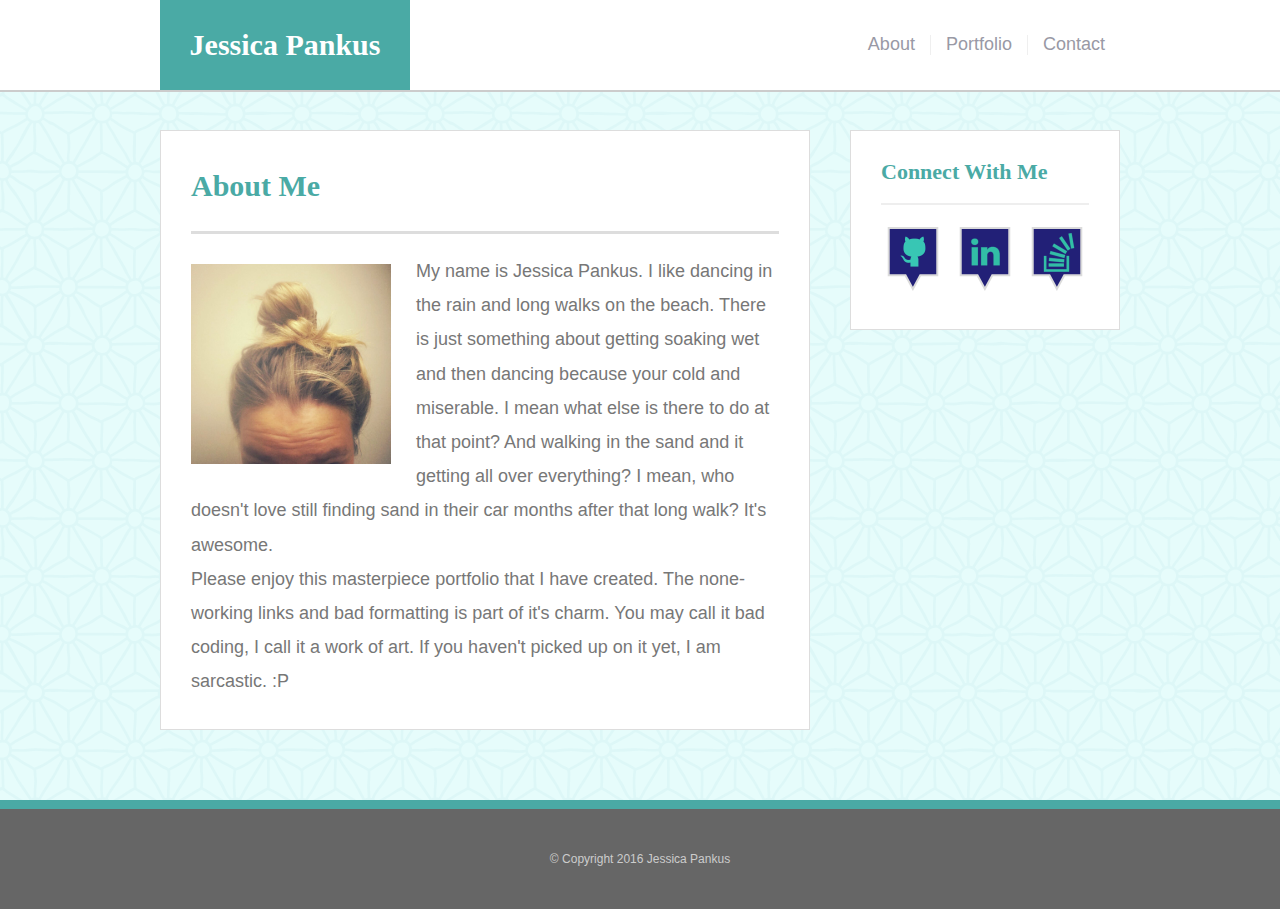
<file: index.html>
<!DOCTYPE html>
<html>
<head>
	<title>Jessica Basic Portfolio</title>

	<link rel="stylesheet" type="text/css" href="assets/css/reset.css">
	<link rel="stylesheet" type="text/css" href="assets/css/style.css">
</head>
<body>
	<div class="wrapper">

		<header>
			<div id="header_block">
				<div id="header_name_text_block"><h1 id="header_name_text">Jessica Pankus</h1></div>
				<nav>
					<div class="nav_link"><p><a href="index.html">About</a></p></div>
					<div class="nav_vertical_bar"></div>
					<div class="nav_link"><p><a href="portfolio.html">Portfolio</a></p></div>
					<div class="nav_vertical_bar"></div>
					<div class="nav_link"><p><a href="contact.html">Contact</a></p></div>
				</nav>
			</div>
		</header>

		<div id="main_block">
			<section>
			<h2>About Me</h2>
				<div id="section_grey_line"></div>
				<img id="about-image" src="assets/images/about_pic.jpg" alt="Hello, It's Me">
				<p>My name is Jessica Pankus. I like dancing in the rain and long walks on the beach. There is just something about getting soaking wet and then dancing because your cold and miserable. I mean what else is there to do at that point? And walking in the sand and it getting all over everything? I mean, who doesn't love still finding sand in their car months after that long walk? It's awesome. 
					<br>
				Please enjoy this masterpiece portfolio that I have created. The none-working links and bad formatting is part of it's charm. You may call it bad coding, I call it a work of art. If you haven't picked up on it yet, I am sarcastic. :P </p>
			</section>

	<aside>
		<h3>Connect With Me</h3>
			<div id="aside_grey_line"></div>
				<div id="social_images">
					<a href="https://github.com/jpankus" target="_blank"><img src="assets/images/icon_github.png" alt="GitHub"></a>
					<a href="https://www.linkedin.com/in/jessica-pankus-b472693b" target="_blank"><img id="aside_icon_middle" src="assets/images/icon_linkedin.png" alt="LinkedIn"></a>
					<a href="https://stackoverflow.com/users/story/7085480" target="_blank"><img src="assets/images/icon_stackof.png" alt="StackOverflow"></a>
				</div>
	</aside>
		</div>

<div class="push"></div>
	</div>

	<footer>
	<div id="footer_text">&copy; Copyright 2016 Jessica Pankus</div>
	</footer>
</body>
</html>
</file>
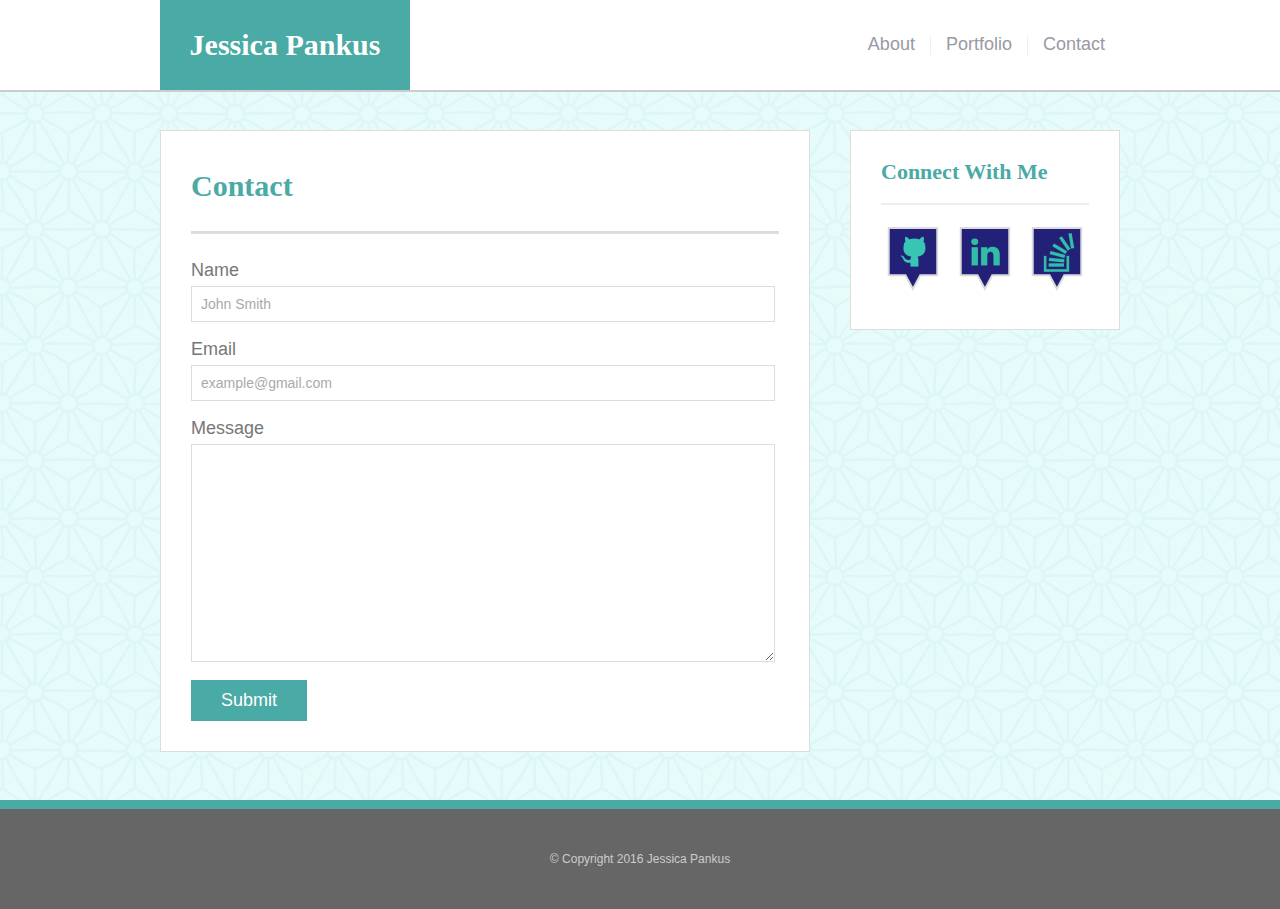
<file: contact.html>
<!DOCTYPE html>
<html>
<head>
	<title>Jessica Basic Portfolio</title>

	<link rel="stylesheet" type="text/css" href="assets/css/reset.css">
	<link rel="stylesheet" type="text/css" href="assets/css/style.css">
</head>
<body>
	<div class="wrapper">

		<header>
			<div id="header_block">
				<div id="header_name_text_block"><h1 id="header_name_text">Jessica Pankus</h1></div>
				<nav>
					<div class="nav_link"><p><a href="index.html">About</a></p></div>
					<div class="nav_vertical_bar"></div>
					<div class="nav_link"><p><a href="portfolio.html">Portfolio</a></p></div>
					<div class="nav_vertical_bar"></div>
					<div class="nav_link"><p><a href="contact.html">Contact</a></p></div>
				</nav>
			</div>
		</header>

		<div id="main_block">
			<section>
				<h2>Contact</h2>
				<div id="section_grey_line"></div>
				
				<form>
					<label>Name</label><br/>
					<input type="text" name="name" value="John Smith"><br/><br/>

					<label>Email</label><br/>
					<input type="email" name="email" value="example@gmail.com"><br/><br/>

					<label>Message</label><br/>
					<textarea name="message"></textarea><br/>

					<div id="submit_button"><input type="submit" value="Submit"></div>
				</form>
			</section>

			<aside>
				<h3>Connect With Me</h3>
				<div id="aside_grey_line"></div>
				<div id="social_images">
					<a href="https://github.com/jpankus" target="_blank"><img src="assets/images/icon_github.png" alt="GitHub"></a>
					<a href="https://www.linkedin.com/in/jessica-pankus-b472693b" target="_blank"><img id="aside_icon_middle" src="assets/images/icon_linkedin.png" alt="LinkedIn"></a>
					<a href="https://stackoverflow.com/users/story/7085480" target="_blank"><img src="assets/images/icon_stackof.png" alt="StackOverflow"></a>
				</div>
			</aside>
		</div>

		<div class="push"></div>
	</div>

	<footer>
		<div id="footer_text">&copy; Copyright 2016 Jessica Pankus</div>
	</footer>
</body>
</html>
</file>
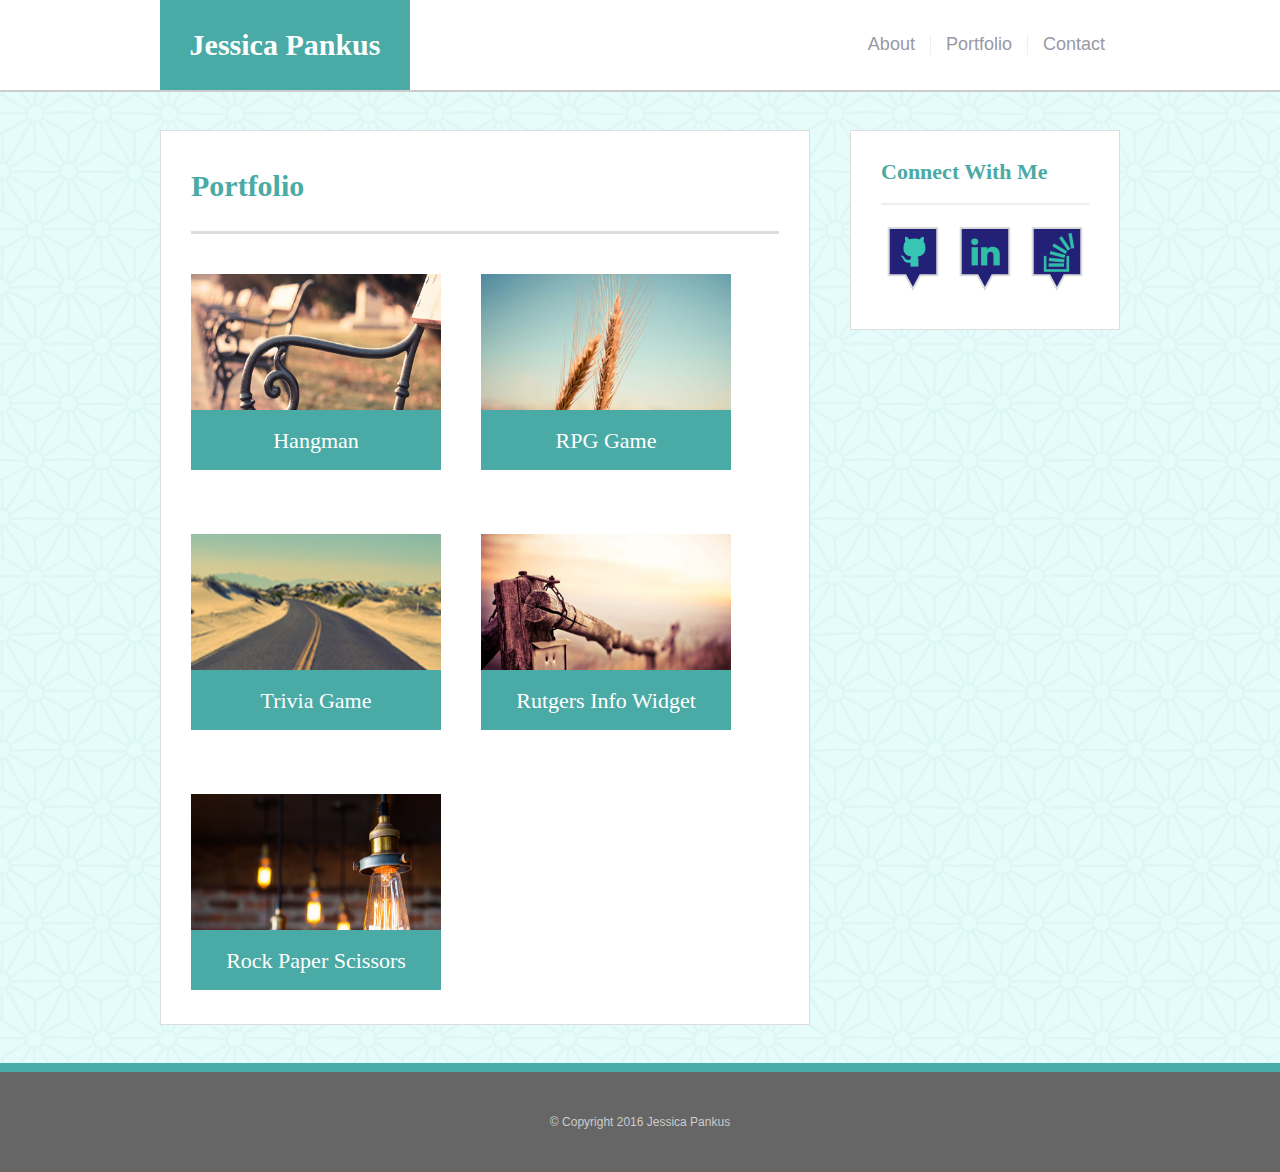
<file: portfolio.html>
<!DOCTYPE html>
<html>
<head>
	<title>Jessica Basic Portfolio</title>

	<link rel="stylesheet" type="text/css" href="assets/css/reset.css">
	<link rel="stylesheet" type="text/css" href="assets/css/style.css">
</head>
<body>
	<div class="wrapper">

		<header>
			<div id="header_block">
				<div id="header_name_text_block"><h1 id="header_name_text">Jessica Pankus</h1></div>
				<nav>
					<div class="nav_link"><p><a href="index.html">About</a></p></div>
					<div class="nav_vertical_bar"></div>
					<div class="nav_link"><p><a href="portfolio.html">Portfolio</a></p></div>
					<div class="nav_vertical_bar"></div>
					<div class="nav_link"><p><a href="contact.html">Contact</a></p></div>
				</nav>
			</div>
		</header>

		<div id="main_block">
			<section>
				<h2>Portfolio</h2>
				<div id="section_grey_line"></div>

				<div id="portfolio_pic_block">
					<div class="portfolio_pic">
						<a href="#"><div class="portfolio_pic_text_block">Hangman</div></a>
						<img class="port-pic-1" src="assets/images/port_1.jpg" alt="Hangman">
					</div>
					<div class="portfolio_pic">
						<a href="#"><div class="portfolio_pic_text_block">RPG Game</div></a>
						<img class="port-pic-1" src="assets/images/port_2.jpg" alt="RPG Game">
					</div>
					<div class="portfolio_pic">
						<a href="#"><div class="portfolio_pic_text_block">Trivia Game</div></a>
						<img class="port-pic-1" src="assets/images/port_3.jpg" alt="Trivia Game">
					</div>
					<div class="portfolio_pic">
						<a href="#"><div class="portfolio_pic_text_block">Rutgers Info Widget</div></a>
						<img class="port-pic-1" src="assets/images/port_4.jpg" alt="Rutgers Info Widget">
					</div>
					<div class="portfolio_pic">
						<a href="#"><div class="portfolio_pic_text_block">Rock Paper Scissors</div></a>
						<img class="port-pic-1" src="assets/images/port_5.jpg" alt="Rock Paper Scissors">
					</div>
				</div>
			</section>

			<aside>
				<h3>Connect With Me</h3>
				<div id="aside_grey_line"></div>
				<div id="social_images">
					<a href="https://github.com/jpankus" target="_blank"><img src="assets/images/icon_github.png" alt="GitHub"></a>
					<a href="https://www.linkedin.com/in/jessica-pankus-b472693b" target="_blank"><img id="aside_icon_middle" src="assets/images/icon_linkedin.png" alt="LinkedIn"></a>
					<a href="https://stackoverflow.com/users/story/7085480" target="_blank"><img src="assets/images/icon_stackof.png" alt="StackOverflow"></a>
				</div>
			</aside>
		</div>

		<div class="push"></div>
	</div>

	<footer>
		<div id="footer_text">&copy; Copyright 2016 Jessica Pankus</div>
	</footer>
</body>
</html>
</file>
<file: assets/css/style.css>
* {
	margin: 0
}

html, body {
	height: 100%;
}

.wrapper {
	min-height: 100%;
	height: auto !important;
	height: 100%;
	margin: 0 auto -100px;
}

.push {
	height: 100px;
}

body {
	background: url('../images/textured_background.png') #ffffff; 
	margin: 0px;
	padding: 0px;
	font-family: 'Arial', 'Helvetica Neue', Helvetica, sans-serif;
	font-size: 18px;
	color: #777777;
}

a {
	color: #9999A5;
	text-decoration: none;
}

h1, h2, h3 {
	font-family: 'Georgia', Times, Times New Roman, serif;
	font-weight: bold;
	font-size: 30px;
	color: #4aaaa5;
}

h3 {
	font-size: 22px
}

header {
	background: #ffffff;
	border-bottom: 2px solid #cccccc;
}

#portfolio_pic_block {
	width: 540px;
	margin-top: 40px;
	display: flex;
	justify-content: space-between;
	flex-wrap: wrap;
}

.portfolio_pic {
	height: 200px;
	float:left;
	margin-bottom: 60px;
	position: relative;
}

.port-pic-1{
	width:250px;
	height:180px;
}

.portfolio_pic:last-child {
	margin-bottom: 0px;
}

.portfolio_pic_text_block {
	background: #4aaaa5;
	width: 100%;
	height: 40px;
	margin-top: 136px;
	padding-top: 20px;
	position: absolute;
	font-family: 'Georgia', Times, Times New Roman, serif;
	font-size: 22px;
	color: white;
	text-align: center;
	transition: all 0.2s linear;
}

.portfolio_pic_text_block:hover {
	background: #777777;
}

#header_block {
	width: 960px;
	height: 90px;
	margin: 0px auto;

	display: flex;
	align-items: center;
	justify-content: space-between;
}

#header_name_text_block {
	background: #4aaaa5;
	width: 250px;
	height: 90px;

	display: flex;
	align-items: center;
}

#header_name_text {
	margin: auto;
	color: white;
}
#about-image {
	width:200px;
	margin: 10px 25px 10px 0px;
	float: left;
}

nav {
	height: 20px;
	display: flex;
	justify-content: flex-end;
}

.nav_link {
	background: white;
	height: 100%;
	padding: 0px 15px;
	transition: all 0.2s linear;
}

.nav_link:hover {
	background: #efefef;
}

.nav_vertical_bar {
	background: #efefef;
	width: 1px; 
	height: 100%;
}

#main_block {
	width: 960px;
	margin: 38px auto;
	display: flex;
	justify-content: space-between;
}

section, aside {
	background: #ffffff;
	border: 1px solid #dddddd;
	width: 588px;
	padding: 40px 30px 30px 30px;
}

section p {
	line-height: 190%;
}

#section_grey_line {
	background: #dddddd;
	height: 3px;
	margin: 30px 0 20px 0;
}

aside {
	width: 208px;
	height: 133px;
	padding: 30px 30px 35px 30px;
}

aside img {
	width: 64px;
	height: 64px;
	transition: all 0.2s linear;
}

aside img:hover {
	opacity: 0.7;
}

#aside_grey_line {
	background: #EEEEEE;
	height: 2px;
	margin: 20px 0 22px 0;
}

#social_images {
	display: flex;
	justify-content: space-between;
}
form {
	margin-top: 27px;
}

input, textarea {
	border: 1px solid #dddddd;
	width: 564px;
	margin-top: 7px;
	padding: 9px;
	font-size: 14px;
	color: #a9a9a9;
}

input[type=submit] {
	background: #4aaaa5;
	border: 0px;
	outline: none;
	width: auto;
	margin-top: 15px;
	padding: 10px 30px;
	font-size: 18px;
	color: white;
	transition: all 0.2s linear;
}

input[type=submit]:hover {
	background: #777777;
}

textarea {
	height: 198px;
}

footer {
	background: #666666;
	border-top: 9px solid #4aaaa5;
	height: 100px;

	display: flex;
	align-items: center;
	justify-content: center;
}

#footer_text {
	font-size: 12px;
	color: #cccccc;
}

#profile_image {
	margin: 10px 25px 10px 0px;
	float: left;
}

@media screen and (max-width: 980px) {
	.wrapper {
		width: 748px;
	}
	#main-block {
		width: 440px;
	}
	.portfolio-pic {
		width: 100%;
	}
	#profile-image {
		width: 100%;
		margin-bottom: 20px;
	}
}

@media screen and (max-width: 768px) {
	.wrapper {
		width: 620px;
	}
	.main-block {
		width: 100%;
	}
	.sidebar {
		width: 100%;
		margin-top: 20px;
	}
	aside {
	vertical-align: bottom;
	}
	
	h1 {
		font-size: 1.75em;
	}
	.portfolio-pic {
		width: 240px;
	}
	#profile-image {
		width: 200px;
	}
}

@media screen and (max-width: 640px) {
	.wrapper {
		width: 100%;
	}
	.main-block {
		margin-left: 10px;
		width: 95%;
	}
	.sidebar {
		float: left;
		margin: 20px auto 0 10px;
		width: 95%;
	}
	aside {
		width: 100%;
		text-align: center;
	}
	nav {
		width: 100%;
		padding-top: 10px;
	}
	.nav-link {
		width: 33.33%;
		text-align: center;
		margin-bottom: 10px;
	}
	h1 {
		font-size: 1.5em;
	}
	.portfolio-pic {
		width: 100%;
	}
	#profile-image {
		width: 100%;
		margin-bottom: 20px;
	}
}
</file>
